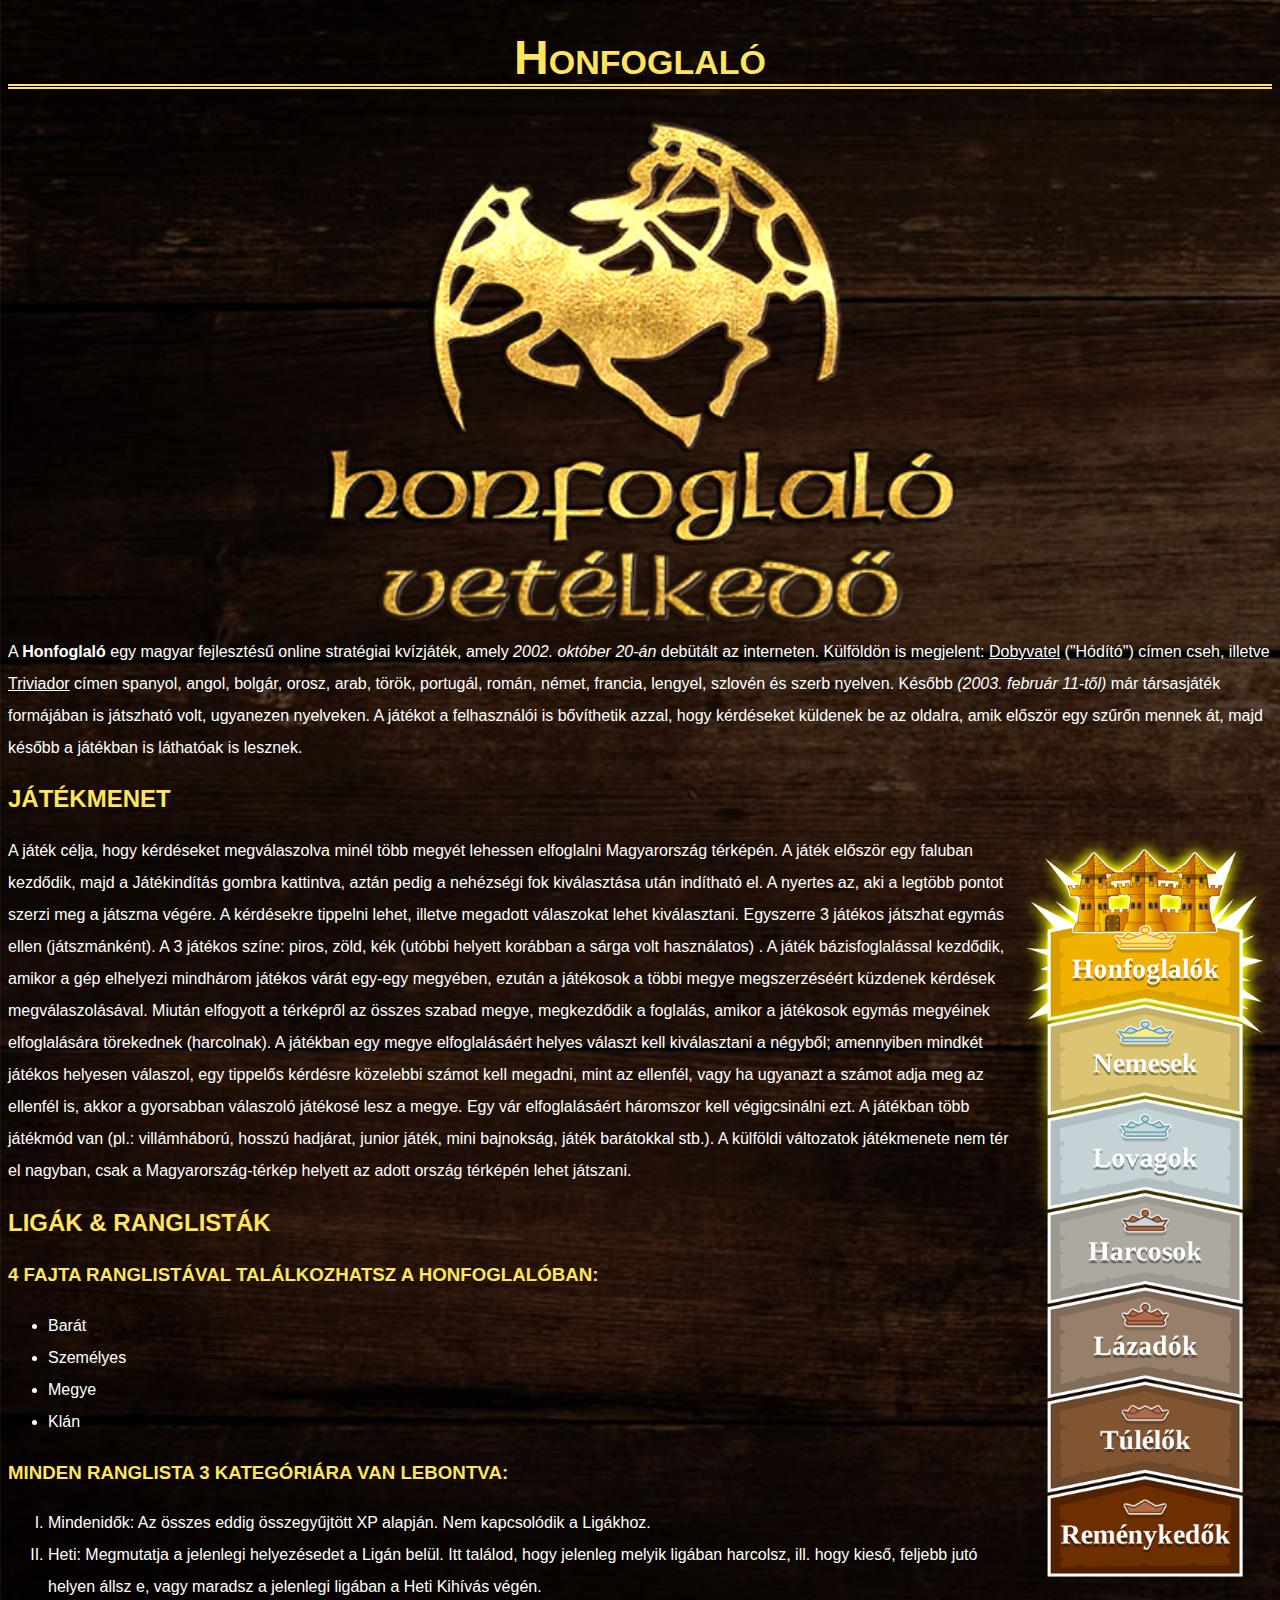
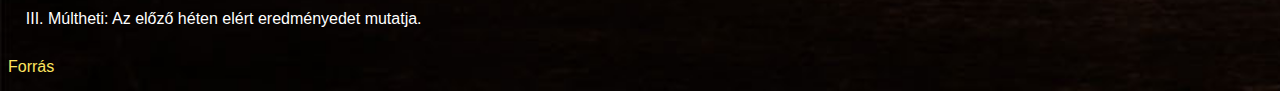
<file: honfoglalo/index.html>
<!DOCTYPE html>
<html lang="ehu">
<head>
    <meta charset="UTF-8">
    <title>Honfoglalo</title>
    <link rel="stylesheet" href="honfoglalo.css">
</head>
<body>
    <h1>Honfoglaló</h2>
    <center><img src="logo.png" id="logo" ></center>

A <b>Honfoglaló</b> egy magyar fejlesztésű online stratégiai kvízjáték, amely <i>2002. október 20-án</i> debütált az interneten. Külföldön is megjelent: <u> Dobyvatel</u> ("Hódító") címen cseh, illetve <u>Triviador</u> címen spanyol, angol, bolgár, orosz, arab, török, portugál, román, német, francia, lengyel, szlovén és szerb nyelven. Később <i>(2003. február 11-től)</i> már társasjáték formájában is játszható volt, ugyanezen nyelveken. A játékot a felhasználói is bővíthetik azzal, hogy kérdéseket küldenek be az oldalra, amik először egy szűrőn mennek át, majd később a játékban is láthatóak is lesznek.

<h2>JÁTÉKMENET</h2>
<img src="League.png" class="klanok">

A játék célja, hogy kérdéseket megválaszolva minél több megyét lehessen elfoglalni Magyarország térképén. A játék először egy faluban kezdődik, majd a Játékindítás gombra kattintva, aztán pedig a nehézségi fok kiválasztása után indítható el. A nyertes az, aki a legtöbb pontot szerzi meg a játszma végére. A kérdésekre tippelni lehet, illetve megadott válaszokat lehet kiválasztani. Egyszerre 3 játékos játszhat egymás ellen (játszmánként). A 3 játékos színe: piros, zöld, kék (utóbbi helyett korábban a sárga volt használatos) . A játék bázisfoglalással kezdődik, amikor a gép elhelyezi mindhárom játékos várát egy-egy megyében, ezután a játékosok a többi megye megszerzéséért küzdenek kérdések megválaszolásával. Miután elfogyott a térképről az összes szabad megye, megkezdődik a foglalás, amikor a játékosok egymás megyéinek elfoglalására törekednek (harcolnak). A játékban egy megye elfoglalásáért helyes választ kell kiválasztani a négyből; amennyiben mindkét játékos helyesen válaszol, egy tippelős kérdésre közelebbi számot kell megadni, mint az ellenfél, vagy ha ugyanazt a számot adja meg az ellenfél is, akkor a gyorsabban válaszoló játékosé lesz a megye. Egy vár elfoglalásáért háromszor kell végigcsinálni ezt. A játékban több játékmód van (pl.: villámháború, hosszú hadjárat, junior játék, mini bajnokság, játék barátokkal stb.). A külföldi változatok játékmenete nem tér el nagyban, csak a Magyarország-térkép helyett az adott ország térképén lehet játszani.

<h2>LIGÁK & RANGLISTÁK</h2>
<h3>4 FAJTA RANGLISTÁVAL TALÁLKOZHATSZ A HONFOGLALÓBAN:</h3>
<ul>
<li>Barát</li>
<li>Személyes</li>
<li>Megye</li>
<li>Klán</li>
</ul>
<h3>MINDEN RANGLISTA 3 KATEGÓRIÁRA VAN LEBONTVA:</h3>
<ol type="I">
    <li>Mindenidők: Az összes eddig összegyűjtött XP alapján. Nem kapcsolódik a Ligákhoz.</li>
    <li>Heti: Megmutatja a jelenlegi helyezésedet a Ligán belül. Itt találod, hogy jelenleg melyik ligában harcolsz, ill. hogy kieső, feljebb jutó helyen állsz e, vagy maradsz a jelenlegi ligában a Heti Kihívás végén.</li>
    <li>Múltheti: Az előző héten elért eredményedet mutatja.</li>
</ol>
<a href="https://hu.wikipedia.org/wiki/Honfoglal%C3%B3" target="_blank">Forrás</a>
</body>
</html>
</file>
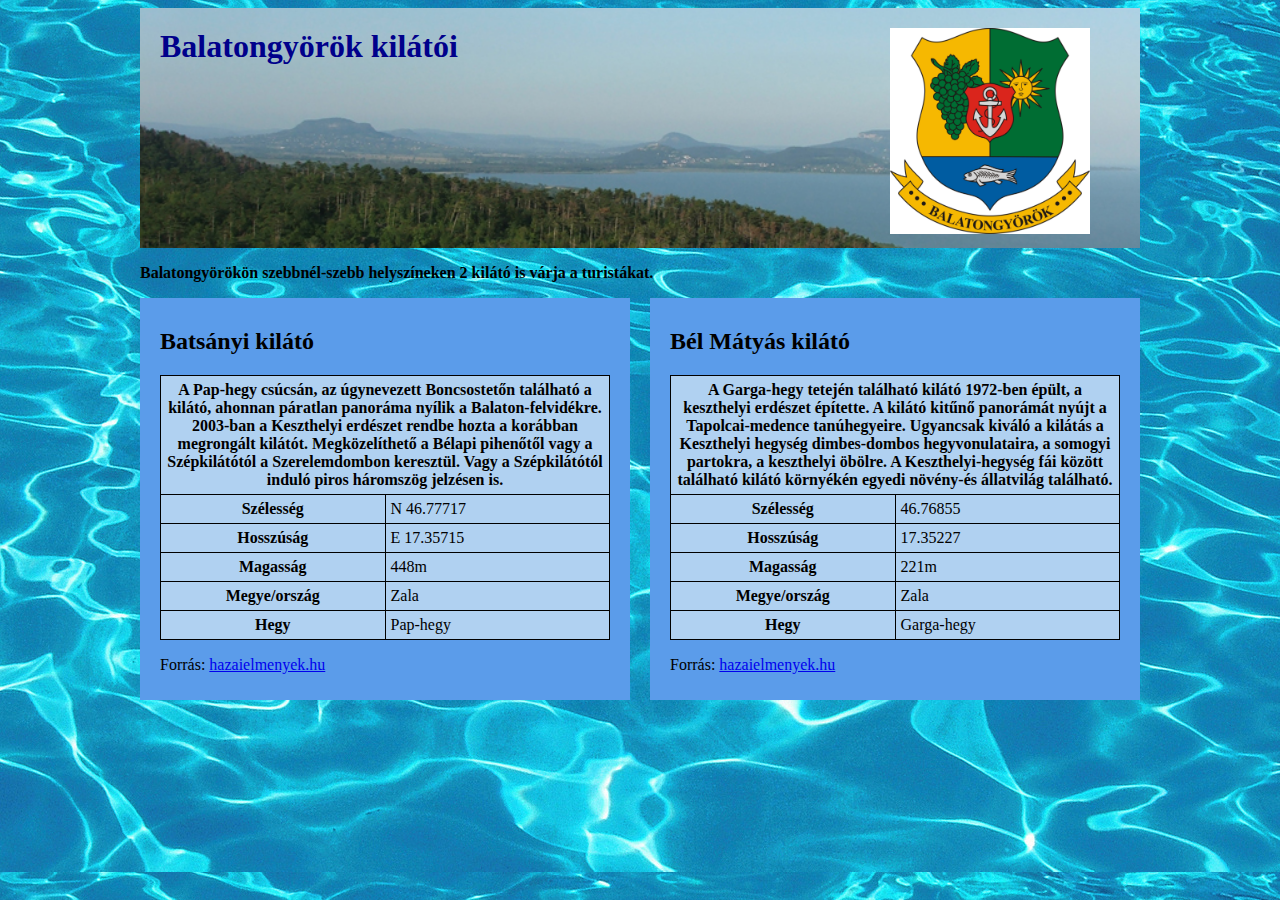
<file: balatongyorok/blatongyorok.html>
<!DOCTYPE html>
<html>

<head>
    <meta charset="UTF-8">
    <title>Balatongyörök kilátói</title>
    <link href='balatongyorok.css' type='text/css' rel='stylesheet'>
</head>

<body>
    <div class="content">
        <div class="header">
            <img class="cimer" src="cimer.jpg" />
            <h1>Balatongyörök kilátói</h1>
        </div>
        <p>
            <b>Balatongyörökön szebbnél-szebb helyszíneken 2 kilátó is várja a turistákat.</b>
        </p>

        <div class="panel align-left">

            <h2>Batsányi kilátó</h2>

            <table>
                <tr>
                    <td colspan="2">A Pap-hegy csúcsán, az úgynevezett Boncsostetőn található a kilátó, ahonnan páratlan panoráma nyílik
                        a Balaton-felvidékre. 2003-ban a Keszthelyi erdészet rendbe hozta a korábban megrongált kilátót.
                        Megközelíthető a Bélapi pihenőtől vagy a Szépkilátótól a Szerelemdombon keresztül. Vagy a Szépkilátótól
                        induló piros háromszög jelzésen is.
                    </td>
                </tr>
                <tr>
                    <td>Szélesség</td>
                    <td>N 46.77717 </td>
                </tr>
                <tr>
                    <td>Hosszúság</td>
                    <td>E 17.35715</td>
                </tr>
                <tr>
                    <td>Magasság</td>
                    <td>448m</td>
                </tr>
                <tr>
                    <td>Megye/ország</td>
                    <td>Zala</td>
                </tr>
                <tr>
                    <td>Hegy</td>
                    <td>Pap-hegy</td>
                </tr>
            </table>

            <p>Forrás:
                <a href="http://hazaielmenyek.hu" target="_blank">hazaielmenyek.hu</a>
            </p>

        </div>

        <div class="panel align-right">

            <h2>Bél Mátyás kilátó</h2>

            <table>
                <tr>
                    <td colspan="2">A Garga-hegy tetején található kilátó 1972-ben épült, a keszthelyi erdészet építette. A kilátó kitűnő
                        panorámát nyújt a Tapolcai-medence tanúhegyeire. Ugyancsak kiváló a kilátás a Keszthelyi hegység
                        dimbes-dombos hegyvonulataira, a somogyi partokra, a keszthelyi öbölre. A Keszthelyi-hegység fái
                        között található kilátó környékén egyedi növény-és állatvilág található.</td>
                </tr>
                <tr>
                    <td>Szélesség</td>
                    <td>46.76855</td>
                </tr>
                <tr>
                    <td>Hosszúság</td>
                    <td>17.35227</td>
                </tr>
                <tr>
                    <td>Magasság</td>
                    <td>221m</td>
                </tr>
                <tr>
                    <td>Megye/ország</td>
                    <td>Zala</td>
                </tr>
                <tr>
                    <td>Hegy</td>
                    <td>Garga-hegy</td>
                </tr>
            </table>

            <p>Forrás:
                <a href="http://hazaielmenyek.hu" target="_blank">hazaielmenyek.hu</a>
            </p>

        </div>

    </div>
</body>

</html>
</file>
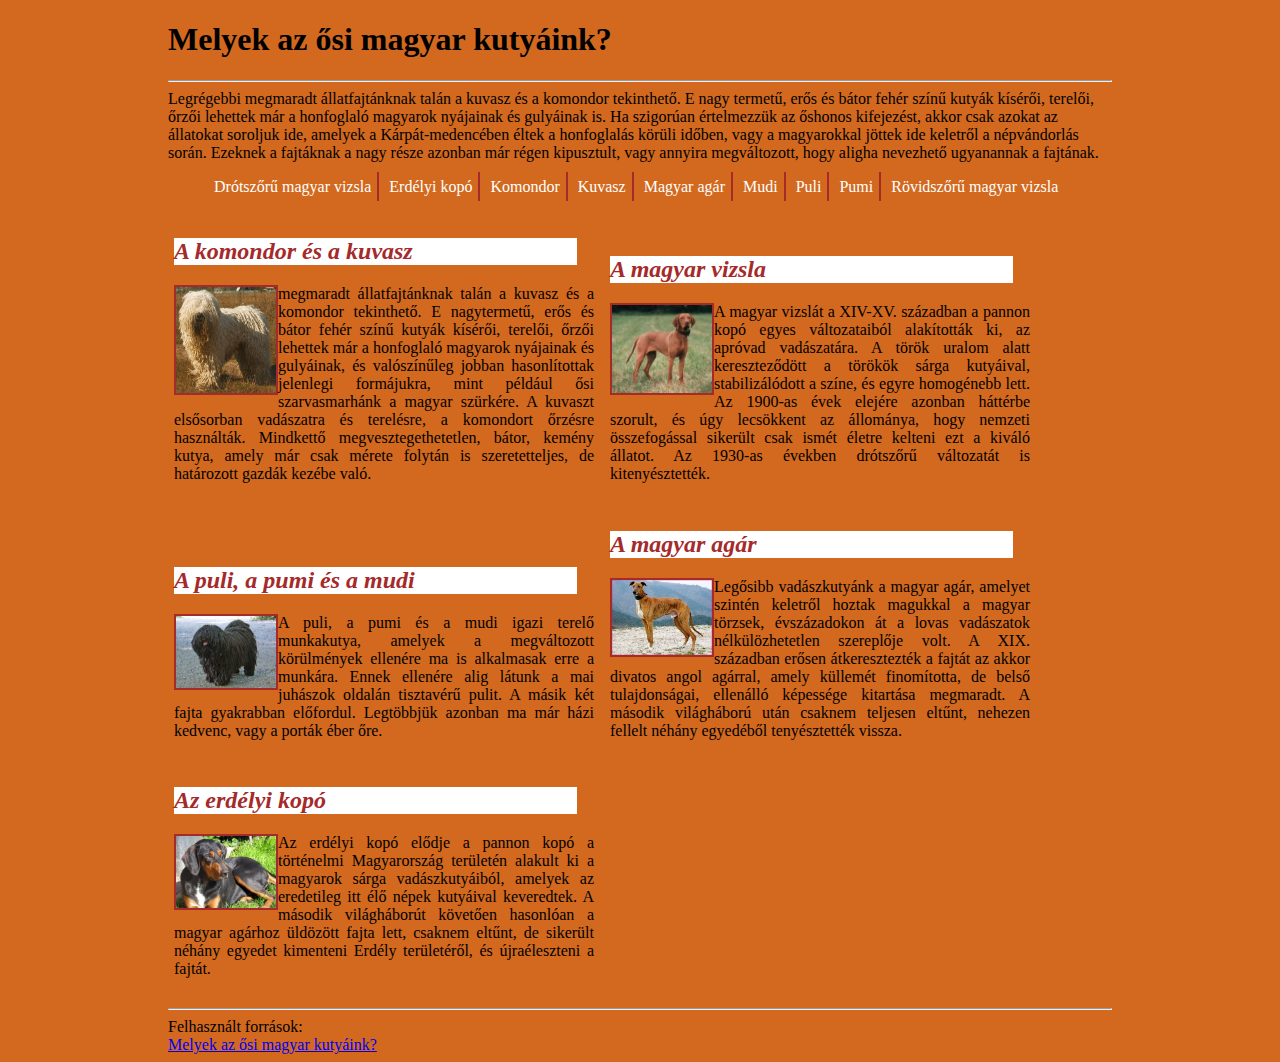
<file: M.kutya/kutyafajták.html>
<!DOCTYPE html>
<html lang="hu">
<head>
    <meta charset="UTF-8">
    <meta name="viewport" content="width=device-width, initial-scale=1.0">
    <link href="kutyafajták.css" rel="stylesheet">
    <title>Kutyafajták</title>
</head>
<header><h1>Melyek az ősi magyar kutyáink?</h1><hr></header>
<body>
   

Legrégebbi megmaradt állatfajtánknak talán a kuvasz és a komondor tekinthető. E nagy termetű, erős és bátor fehér színű kutyák kísérői, terelői, őrzői lehettek már a honfoglaló magyarok nyájainak és gulyáinak is.

Ha szigorúan értelmezzük az őshonos kifejezést, akkor csak azokat az állatokat soroljuk ide, amelyek a Kárpát-medencében éltek a honfoglalás körüli időben, vagy a magyarokkal jöttek ide keletről a népvándorlás során. Ezeknek a fajtáknak a nagy része azonban már régen kipusztult, vagy annyira megváltozott, hogy aligha nevezhető ugyanannak a fajtának.

<ul>
    <li class="e">Drótszőrű magyar vizsla</li>
    <li>Erdélyi kopó</li>
    <li>Komondor</li>
    <li>Kuvasz</li>
    <li>Magyar agár</li>
    <li>Mudi</li>
    <li>Puli</li>
    <li>Pumi</li>
    <li class="u">Rövidszőrű magyar vizsla</li>
</ul>

<div class="hasab"><h2>A komondor és a kuvasz</h2>
<img src="komondor.jpg" class="kep"><p>megmaradt állatfajtánknak talán a kuvasz és a komondor tekinthető. E nagytermetű, erős és bátor fehér színű kutyák kísérői, terelői, őrzői lehettek már a honfoglaló magyarok nyájainak és gulyáinak, és valószínűleg jobban hasonlítottak jelenlegi formájukra, mint például ősi szarvasmarhánk a magyar szürkére. A kuvaszt elsősorban vadászatra és terelésre, a komondort őrzésre használták. Mindkettő megvesztegethetetlen, bátor, kemény kutya, amely már csak mérete folytán is szeretetteljes, de határozott gazdák kezébe való.</p></div>

<div class="hasab"><h2>A magyar vizsla</h2>
<img src="vizsla.jpg" class="kep"><p>A magyar vizslát a XIV-XV. században a pannon kopó egyes változataiból alakították ki, az apróvad vadászatára. A török uralom alatt kereszteződött a törökök sárga kutyáival, stabilizálódott a színe, és egyre homogénebb lett. Az 1900-as évek elejére azonban háttérbe szorult, és úgy lecsökkent az állománya, hogy nemzeti összefogással sikerült csak ismét életre kelteni ezt a kiváló állatot. Az 1930-as években drótszőrű változatát is kitenyésztették.</p></div>

<div class="hasab"><h2>A puli, a pumi és a mudi</h2>
<img src="puli.jpg" class="kep"><p>A puli, a pumi és a mudi igazi terelő munkakutya, amelyek a megváltozott körülmények ellenére ma is alkalmasak erre a munkára. Ennek ellenére alig látunk a mai juhászok oldalán tisztavérű pulit. A másik két fajta gyakrabban előfordul. Legtöbbjük azonban ma már házi kedvenc, vagy a porták éber őre.</p></div>

<div class="hasab"><h2>A magyar agár</h2>
<img src="agar.jpg" class="kep"><p>Legősibb vadászkutyánk a magyar agár, amelyet szintén keletről hoztak magukkal a magyar törzsek, évszázadokon át a lovas vadászatok nélkülözhetetlen szereplője volt. A XIX. században erősen átkeresztezték a fajtát az akkor divatos angol agárral, amely küllemét finomította, de belső tulajdonságai, ellenálló képessége kitartása megmaradt. A második világháború után csaknem teljesen eltűnt, nehezen fellelt néhány egyedéből tenyésztették vissza.</p></div>

<div class="hasab"><h2>Az erdélyi kopó</h2>
<img src="kopo.jpg" class="kep"><p>Az erdélyi kopó elődje a pannon kopó a történelmi Magyarország területén alakult ki a magyarok sárga vadászkutyáiból, amelyek az eredetileg itt élő népek kutyáival keveredtek. A második világháborút követően hasonlóan a magyar agárhoz üldözött fajta lett, csaknem eltűnt, de sikerült néhány egyedet kimenteni Erdély területéről, és újraéleszteni a fajtát.</p></div>
</body>
<footer><hr>
Felhasznált források:<br>
<a href="http://www.haziallat.hu/kutya/kutyafajtak/oshonos-kutyaink-kuvasz-komondor-magyar-vizsla-puli-pumi-mudi-magyar-agar-erdelyi-kopo/2235/">Melyek az ősi magyar kutyáink?</a>
</footer>
</html>
</file>
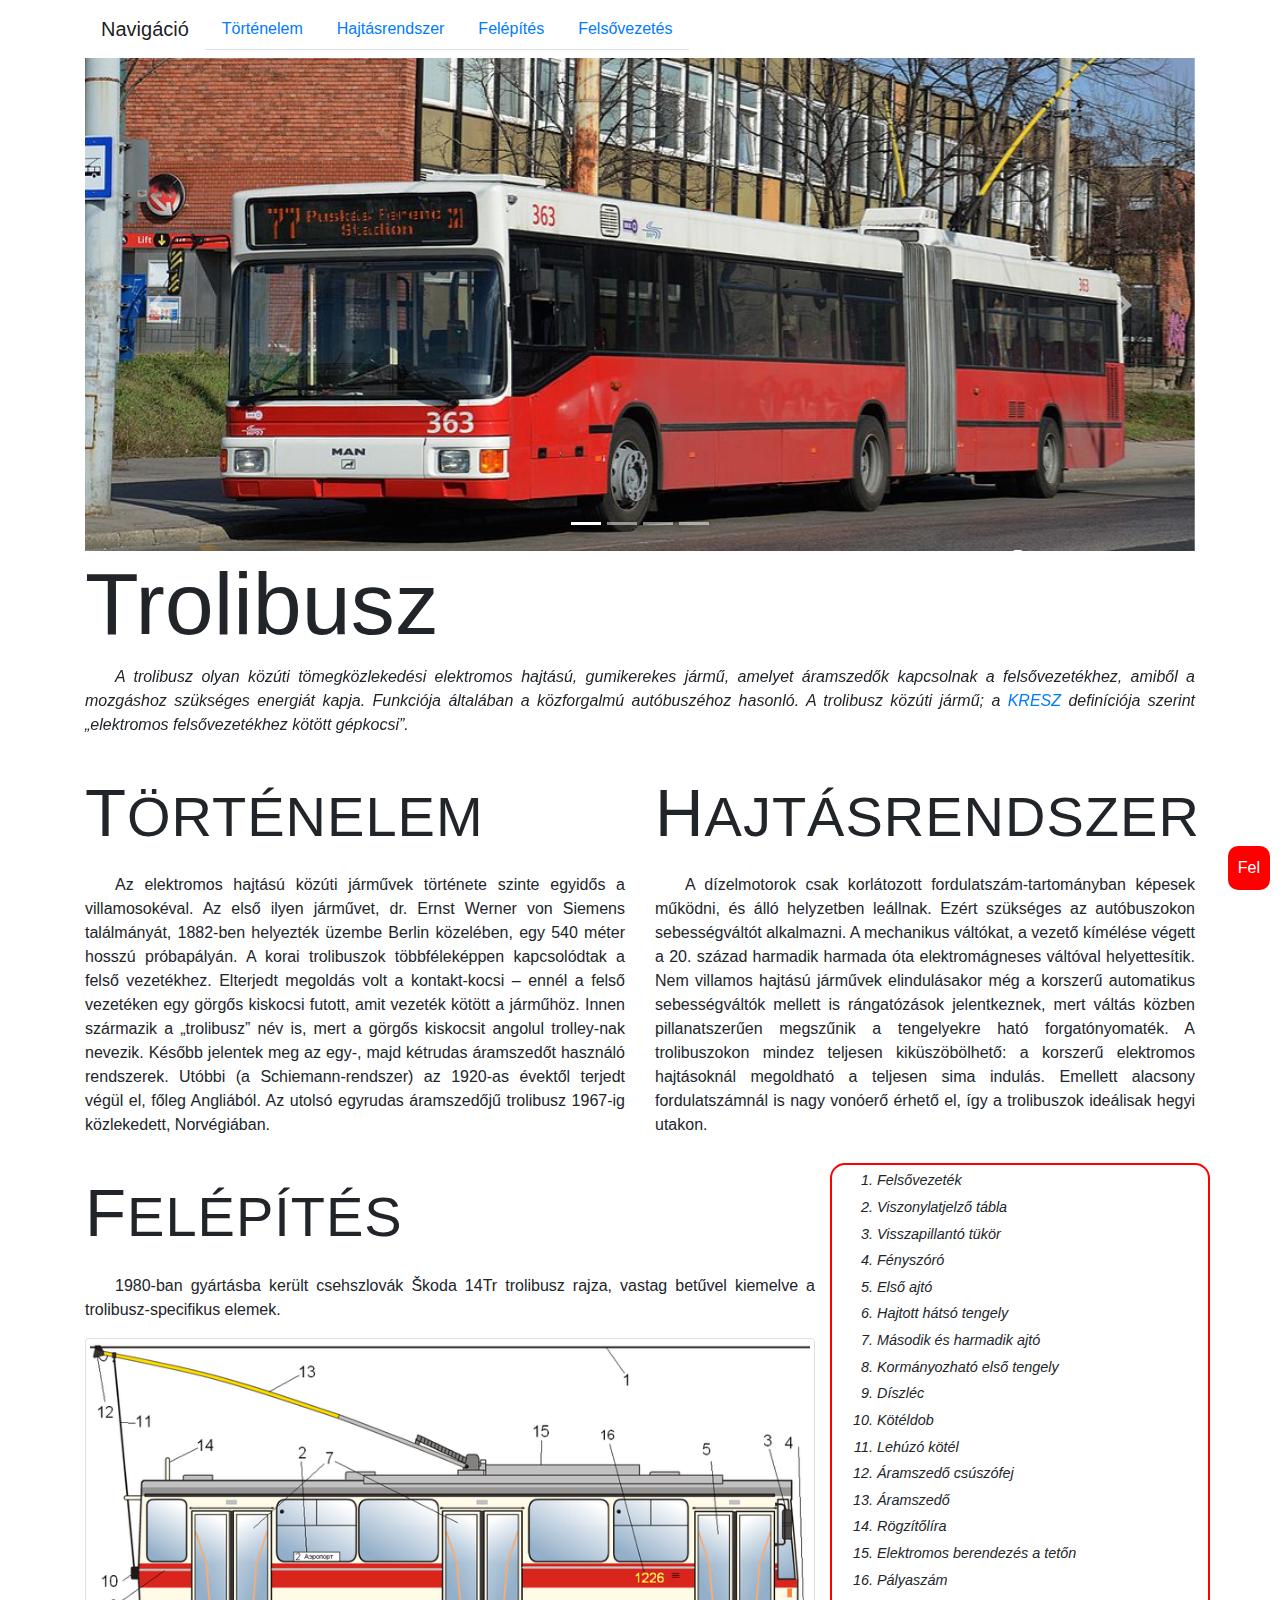
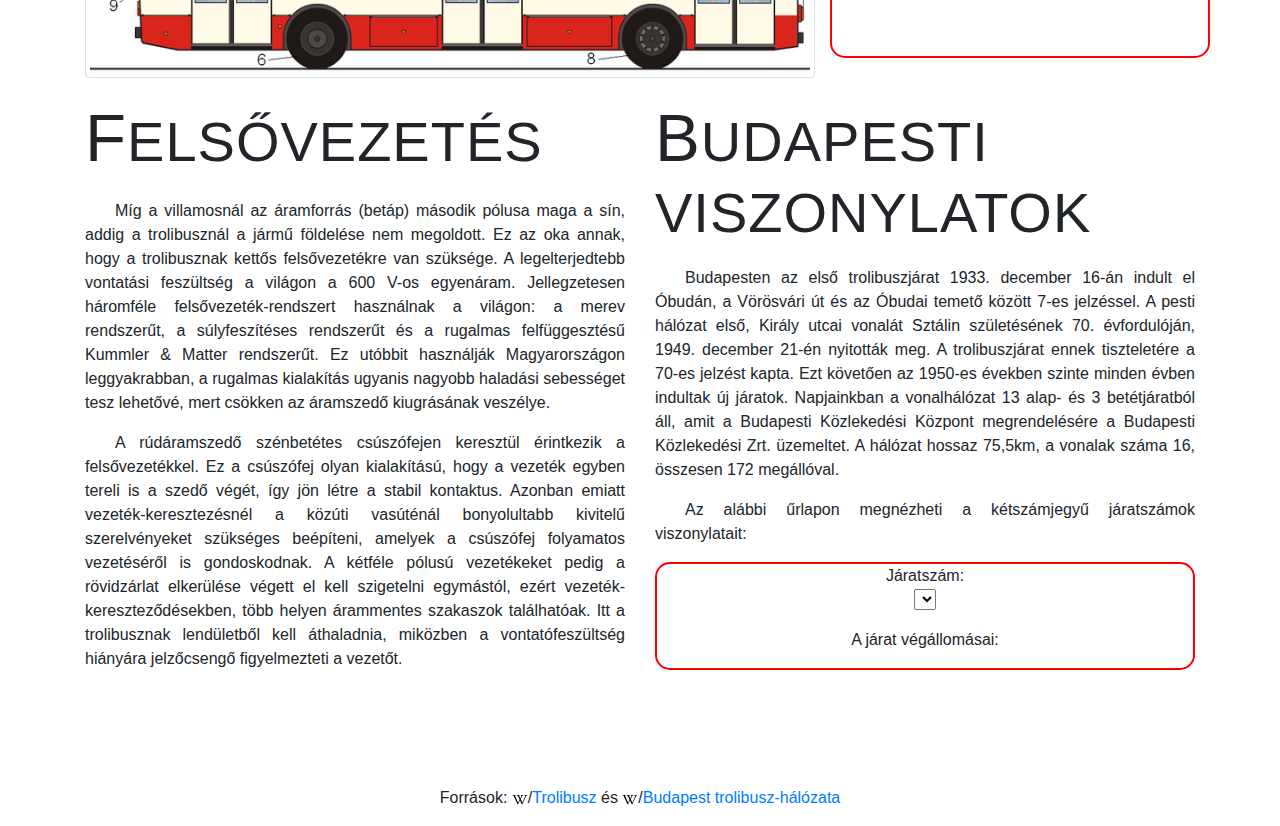
<file: web/troli.html>
<!DOCTYPE html>
<html lang="hu">
<meta charset="UTF-8">

<head>
  <title>Trolibuszok</title>
  <meta name="viewport" content="width=device-width, initial-scale=1">
  <link rel="stylesheet" href="css/bootstrap.min.css">
  <link rel="stylesheet" href="troli.css">
  <link href="troli.js">
  <script src="js/jquery.min.js"></script>
  <script src="js/popper.min.js"></script>
  <script src="js/bootstrap.min.js"></script>
  <style>
  /* Make the image fully responsive */
  .carousel-inner img {
      width: 100%;
      height: 100%;
  }
  </style>
</head>

<body>

<div class="container">
<nav class="navbar navbar-expand-lg navbar-light bg-red">
  <a class="navbar-brand" href="#">Navigáció </a>
  <button class="navbar-toggler" type="button" data-toggle="collapse" data-target="#navbarNav" aria-controls="navbarNav" aria-expanded="false" aria-label="Toggle navigation">
    <span class="navbar-toggler-icon"></span>
  </button>
  <div class="collapse navbar-collapse" id="navbarNav">
    <ul class="nav nav-tabs bg-red">
      <li class="nav-item active">
        <a class="nav-link" href="#tortenelem">Történelem <span class="sr-only">(current)</span></a>
      </li>
      <li class="nav-item">
        <a class="nav-link" href="#hajtasrendszer">Hajtásrendszer</a>
      </li>
      <li class="nav-item">
        <a class="nav-link" href="#felepites">Felépítés</a>
      </li>
      <li class="nav-item">
        <a class="nav-link" href="#felsovezetes">Felsővezetés</a>
      </li>     
    </ul>
  </div>
</nav>
</div>

<div id="slider" class="container carousel slide" data-ride="carousel">
  <!-- Indicators -->
  <ul class="carousel-indicators">
    <li data-target="#slider" data-slide-to="0" class="active"></li>
    <li data-target="#slider" data-slide-to="1"></li>
    <li data-target="#slider" data-slide-to="2"></li>
    <li data-target="#slider" data-slide-to="3"></li>
  </ul>  
  <!-- The slideshow -->
  <div class="carousel-inner">
    <div class="carousel-item active">
      <img src="01.jpg" alt="MAN NGE152" title="MAN NGE152">
    </div>
    <div class="carousel-item">
      <img src="02.jpg" alt="Ikarus 411T" title="Ikarus 411T">
    </div>
    <div class="carousel-item">
      <img src="03.jpg" alt="Solaris Trollino 18 III" title="Solaris Trollino 18 III">
    </div>
    <div class="carousel-item">
      <img src="04.jpg" alt="Ikarus 280T" title="Ikarus 280T">
    </div>
  </div>  
  <!-- Left and right controls -->
  <a class="carousel-control-prev" href="#slider" data-slide="prev">
    <span class="carousel-control-prev-icon"></span>
  </a>
  <a class="carousel-control-next" href="#slider" data-slide="next">
    <span class="carousel-control-next-icon"></span>
  </a>
</div>

  
<div class="container">
  <div class="row">
    <div class="col-lg-12">
	  <h1 class="display-2">Trolibusz</h1>
      <p id="def">A trolibusz olyan közúti tömegközlekedési elektromos hajtású, gumikerekes jármű, amelyet áramszedők kapcsolnak a felsővezetékhez, amiből a mozgáshoz szükséges energiát kapja. Funkciója általában a közforgalmú autóbuszéhoz hasonló. A trolibusz közúti jármű; a <a href=" http://net.jogtar.hu/kresz" target="_blank">KRESZ</a> definíciója szerint „elektromos felsővezetékhez kötött gépkocsi”.</p>     
    </div>
  </div>
  <div class="row">
    <div class="col-lg-6" id="tortenelem">
      <h2 class="display-4">Történelem</h2>
      <p>Az elektromos hajtású közúti járművek története szinte egyidős a villamosokéval. Az első ilyen járművet, dr. Ernst Werner von Siemens találmányát, 1882-ben helyezték üzembe Berlin közelében, egy 540 méter hosszú próbapályán. A korai trolibuszok többféleképpen kapcsolódtak a felső vezetékhez. Elterjedt megoldás volt a kontakt-kocsi – ennél a felső vezetéken egy görgős kiskocsi futott, amit vezeték kötött a járműhöz. Innen származik a „trolibusz” név is, mert a görgős kiskocsit angolul trolley-nak nevezik. Később jelentek meg az egy-, majd kétrudas áramszedőt használó rendszerek. Utóbbi (a Schiemann-rendszer) az 1920-as évektől terjedt végül el, főleg Angliából. Az utolsó egyrudas áramszedőjű trolibusz 1967-ig közlekedett, Norvégiában.</p>
    </div>
    <div class="col-lg-6" id="hajtasrendszer">
      <h2 class="display-4">Hajtásrendszer</h2>
      <p>A dízelmotorok csak korlátozott fordulatszám-tartományban képesek működni, és álló helyzetben leállnak. Ezért szükséges az autóbuszokon sebességváltót alkalmazni. A mechanikus váltókat, a vezető kímélése végett a 20. század harmadik harmada óta elektromágneses váltóval helyettesítik. Nem villamos hajtású járművek elindulásakor még a korszerű automatikus sebességváltók mellett is rángatózások jelentkeznek, mert váltás közben pillanatszerűen megszűnik a tengelyekre ható forgatónyomaték. A trolibuszokon mindez teljesen kiküszöbölhető: a korszerű elektromos hajtásoknál megoldható a teljesen sima indulás. Emellett alacsony fordulatszámnál is nagy vonóerő érhető el, így a trolibuszok ideálisak hegyi utakon.</p>
    </div>
   </div>
   <div class="row">
    <div class="col-lg-8" id="felepites">
      <h2 class="display-4">Felépítés</h2> 
      <p>1980-ban gyártásba került csehszlovák Škoda 14Tr trolibusz rajza, vastag betűvel kiemelve a trolibusz-specifikus elemek.</p>
      
      <img src="jarmu.png" class="img-thumbnail" alt="Trolibusz felépítése" title="Trolibusz felépítése"/>      
     </div>
     <div class="col-lg-4" id="magyarazat"> 
      <ol>
        <li>Felsővezeték</li>
        <li>Viszonylatjelző tábla</li>
        <li>Visszapillantó tükör</li>
        <li>Fényszóró</li>
        <li>Első ajtó</li>
        <li>Hajtott hátsó tengely</li>
        <li>Második és harmadik ajtó</li>
        <li>Kormányozható első tengely</li>
        <li>Díszléc</li>
        <li>Kötéldob</li>
        <li>Lehúzó kötél</li>
        <li>Áramszedő csúszófej</li>
        <li>Áramszedő</li>
        <li>Rögzítőlíra</li>
        <li>Elektromos berendezés a tetőn</li>
        <li>Pályaszám</li>
      </ol>
     </div>
    </div>
    <div class="row">
    <div class="col-lg-6" id="felsovezetes">
      <h2 class="display-4">Felsővezetés</h2>        
      <p>Míg a villamosnál az áramforrás (betáp) második pólusa maga a sín, addig a trolibusznál a jármű földelése nem megoldott. Ez az oka annak, hogy a trolibusznak kettős felsővezetékre van szüksége. A legelterjedtebb vontatási feszültség a világon a 600 V-os egyenáram. Jellegzetesen háromféle felsővezeték-rendszert használnak a világon: a merev rendszerűt, a súlyfeszítéses rendszerűt és a rugalmas felfüggesztésű Kummler & Matter rendszerűt. Ez utóbbit használják Magyarországon leggyakrabban, a rugalmas kialakítás ugyanis nagyobb haladási sebességet tesz lehetővé, mert csökken az áramszedő kiugrásának veszélye.</p>
      <p>A rúdáramszedő szénbetétes csúszófejen keresztül érintkezik a felsővezetékkel. Ez a csúszófej olyan kialakítású, hogy a vezeték egyben tereli is a szedő végét, így jön létre a stabil kontaktus. Azonban emiatt vezeték-keresztezésnél a közúti vasúténál bonyolultabb kivitelű szerelvényeket szükséges beépíteni, amelyek a csúszófej folyamatos vezetéséről is gondoskodnak. A kétféle pólusú vezetékeket pedig a rövidzárlat elkerülése végett el kell szigetelni egymástól, ezért vezeték-kereszteződésekben, több helyen árammentes szakaszok találhatóak. Itt a trolibusznak lendületből kell áthaladnia, miközben a vontatófeszültség hiányára jelzőcsengő figyelmezteti a vezetőt.</p>      
    </div>
    <div class="col-lg-6" id="viszonylatok">
      <h2 class="display-4">Budapesti viszonylatok</h2> 
      <p>Budapesten az első trolibuszjárat 1933. december 16-án indult el Óbudán, a Vörösvári út és az Óbudai temető között 7-es jelzéssel. A pesti hálózat első, Király utcai vonalát Sztálin születésének 70. évfordulóján, 1949. december 21-én nyitották meg. A trolibuszjárat ennek tiszteletére a 70-es jelzést kapta. Ezt követően az 1950-es években szinte minden évben indultak új járatok. Napjainkban a vonalhálózat 13 alap- és 3 betétjáratból áll, amit a Budapesti Közlekedési Központ megrendelésére a Budapesti Közlekedési Zrt. üzemeltet. A hálózat hossaz 75,5km, a vonalak száma 16, összesen 172 megállóval.</p>
      <p>Az alábbi űrlapon megnézheti a kétszámjegyű járatszámok viszonylatait:</p>
      <form method="post"  id="jaratviszonylatok">
      <p>Járatszám: 
      <br>
      <select onclick="vegallomasKiiras(this.value)" id="jaratSzam">       
      <script>
        vegallomasNevek.forEach(jaratKiiras);
      </script>
      </select>
      </p>
      <p>A járat végállomásai:<br>
      <b id="vegallomasok">
        <script>vegallomasKiiras("70");</script>
      </b>
      </p>
      </form>
    </div>
  </div>
  <button onclick="fel()" id="felGomb" title="Az oldal tetejére">Fel</button> 
</div>
<footer class="text-center py-3">Források:
    <img src="wikiindexico.png">/<a href="https://hu.wikipedia.org/wiki/Trolibusz" target="_blank">Trolibusz</a>
    és
    <img src="wikiindexico.png">/<a href="https://hu.wikipedia.org/wiki/Budapest_trolibuszvonal-hálózata" target="_blank">Budapest trolibusz-hálózata</a>
</footer>

</body>
</html>
</file>
<file: honfoglalo/honfoglalo.css>
﻿body{
    background-image: url(bg.jpg);
    background-size:cover;
    background-repeat: no-repeat;
    background-color: #333;
    color: white;
    font-family: "Lucida Sans Unicode", "Lucida Grande", sans-serif;
    line-height: 2em;
    

}
.kor{
    list-style:circle;
}
.romai{
    list-style:upper-roman;
}
.tartalom{
    width: 80%;
    margin: 0 auto;
}
h1{
    color: #FDE55F;
    font-variant: small-caps;
    text-align: center;
    font-size: 3em;
    border-bottom-style: double;
    border-bottom-width: 5px;
    border-bottom-color: #FDE55F;
    padding: 10px;
}
h2,h3{
    color: #FDE55F;
    text-transform: uppercase;
}
#logo{
    width: 50%;
    align-items: center;
}
.kozepre{
    text-align: center;
}
p{
    text-align: justify;
}
.klanok{
    width: 20%;
    float: right;
}
a{
    text-decoration: none;
    color: #FDE55F;
}
a:hover{
    color: #FDE55F;
}
</file>
<file: balatongyorok/balatongyorok.css>
body { background: url('back.jpg'); }
.content { margin: 0 auto; width: 1000px; }
.header { min-width: 650px; max-width: 1000px; height: 240px; background: url('panorama.jpg'); background-size: 100%; background-position-y: center; }
.header .cimer { float: right; margin-right: 50px; margin-top: 20px; width: 200px; height: auto; }
.header h1 { color: darkblue; float: left; margin-left: 20px; margin-top: 20px; }

.panel { width: 450px; background: #5B9CEA; padding: 10px 20px; }
.align-left { float: left; }
.align-right { float: right; }
table { background: #B0D1F1; border-collapse: collapse; }
table, td { border: 1px solid black; }
td { padding: 5px; width: 50%; }
tr td:first-child { text-align: center; font-weight: bold; }
</file>
<file: M.kutya/kutyafajták.css>
.hasab {
    display: inline-block;
    padding: 6px;
    width: 420px;
    text-align: justify;
}
h2{
    width: 96%;
    color: #a52a2a;
    font-style: italic;
    background-color: white;
}


footer {


}
html{
    width: 960px;
    background-color: chocolate;
    margin: auto;
}
header{
    
}
ul{
    list-style-type: none;
}
li{
    display: inline;
    border-color: brown;
    width: 50px;
    padding: 6px;
    border-right: 2px solid brown;
    border-top: 0px solid chocolate;
    border-bottom: 0px solid chocolate;
    color: white;
}
.u{
    border: 0px solid chocolate;
}
.kep{
    width: 100px;
    border: 2px solid brown;
    float: left;
}
p{
    border: 10px;
}
hr{
    color: black;
}
</file>
<file: web/troli.css>
h2{
  letter-spacing: 1px;
  margin-top: 20px;
  margin-bottom: 20px;
  text-transform: uppercase;
}

h2:first-letter {
  font-size: 120%;
  margin-top: 50px;
}

p{
  text-indent: 30px;
  text-align: justify;
}

#def{
  font-style: italic;
  text-align: justify;
}

#jaratviszonylatok{
  text-align: center;
  border: 2px solid red;
  border-radius: 15px;
  margin-bottom: 100px;
}

#jaratviszonylatok p{
  text-indent: 0px;
  text-align: center;
}

#magyarazat{
  border: 2px solid red;
  border-radius: 15px;
  margin: 10px 0px 20px;
}

#magyarazat ol li{
  margin: 5px -10px 0px;
  font-style: italic;
  font-size: 90%;
}

#felGomb {
  position: fixed;
  bottom: 10px;
  right: 10px;
  z-index: 99; 
  border: none;
  outline: none;
  background-color: red;
  color: white;
  cursor: pointer;
  padding: 10px;
  border-radius: 10px; 
  }
#felGomb:hover{
  background-color: #555:
}
</file>
